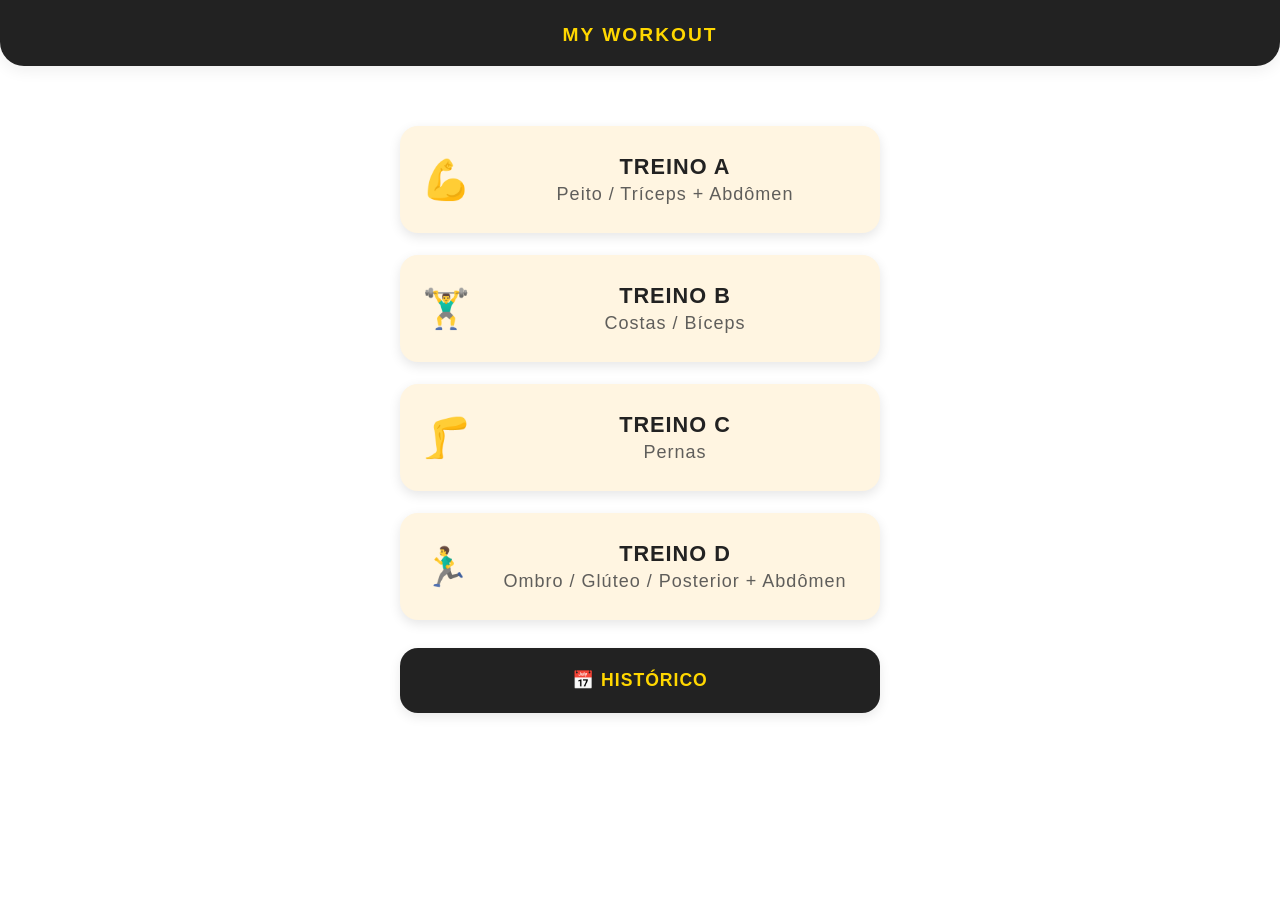
<file: treino_interativo.html>
<!DOCTYPE html>
<html lang="pt-br">
<head>
  <meta charset="UTF-8">
  <meta name="viewport" content="width=device-width, initial-scale=1.0">
  <title>My Workout - Seu Personal Virtual</title>
  <style>
    :root {
      --primary-color: #FFD700;
      --secondary-color: #222;
      --background-color: #fff;
      --button-color: #FFD700;
      --button-text: #222;
      --card-bg: #FFF5E1;
      --history-bg: #FFE4B5;
    }
    body {
      font-family: 'Segoe UI', Arial, sans-serif;
      margin: 0;
      padding: 0;
      background: var(--background-color);
    }
    .container {
      max-width: 480px;
      margin: 0 auto;
      padding: 20px;
    }
    .header {
      text-align: center;
      padding: 24px 0 20px 0;
      background: var(--secondary-color);
      color: var(--primary-color);
      letter-spacing: 2px;
      font-size: 1.2em;
      font-weight: bold;
      border-bottom-left-radius: 24px;
      border-bottom-right-radius: 24px;
      box-shadow: 0 4px 16px rgba(34,34,34,0.07);
    }
    .treino-cards {
      display: flex;
      flex-direction: column;
      gap: 22px;
      margin: 40px 0 0 0;
    }
    .treino-card {
      border-radius: 18px;
      box-shadow: 0 4px 12px rgba(0,0,0,0.10);
      padding: 28px 22px;
      display: flex;
      align-items: center;
      cursor: pointer;
      transition: transform 0.13s, box-shadow 0.13s;
      border: none;
      outline: none;
      font-size: 1.15em;
      font-weight: 600;
      letter-spacing: 1px;
      color: var(--secondary-color);
      background: var(--card-bg);
      position: relative;
      overflow: hidden;
    }
    .treino-card:hover, .treino-card:active {
      transform: scale(0.98);
      box-shadow: 0 2px 6px rgba(0,0,0,0.13);
      filter: brightness(1.03);
    }
    .treino-icon {
      font-size: 2.1em;
      margin-right: 22px;
      width: 48px;
      text-align: center;
      opacity: 0.93;
    }
    .treino-info {
      flex: 1;
    }
    .treino-title {
      font-size: 1.18em;
      font-weight: bold;
      margin-bottom: 4px;
      color: var(--secondary-color);
    }
    .treino-desc {
      font-size: 0.98em;
      color: #444;
      opacity: 0.85;
      font-weight: 400;
    }
    .exercise-card {
      background: var(--card-bg);
      border-radius: 12px;
      padding: 15px;
      margin: 15px 0;
      box-shadow: 0 2px 4px rgba(0,0,0,0.06);
    }
    .exercise-header {
      display: flex;
      justify-content: space-between;
      align-items: center;
      margin-bottom: 15px;
    }
    .exercise-title {
      font-size: 1.2em;
      font-weight: 600;
      color: var(--secondary-color);
    }
    .exercise-controls {
      display: flex;
      gap: 15px;
      align-items: center;
    }
    .control-group {
      display: flex;
      align-items: center;
      gap: 10px;
    }
    .control-btn {
      width: 35px;
      height: 35px;
      border-radius: 8px;
      border: none;
      background: var(--button-color);
      color: var(--button-text);
      font-size: 1.2em;
      cursor: pointer;
      font-weight: bold;
      transition: background 0.15s;
    }
    .control-btn:hover, .control-btn:active {
      background: #ffe066;
    }
    .control-value {
      min-width: 40px;
      text-align: center;
      font-weight: 500;
      color: var(--secondary-color);
    }
    .timer-container {
      text-align: center;
      margin: 30px 0;
    }
    #timer {
      font-size: 2.5em;
      font-weight: bold;
      color: var(--primary-color);
      margin: 20px 0;
      letter-spacing: 2px;
      text-shadow: 1px 1px 0 #fffbe0;
    }
    .timer-btn {
      padding: 12px 25px;
      margin: 0 5px;
      border-radius: 8px;
      border: none;
      background: var(--button-color);
      color: var(--button-text);
      font-weight: bold;
      cursor: pointer;
      transition: background 0.15s;
    }
    .timer-btn:hover, .timer-btn:active {
      background: #ffe066;
    }
    .btn-row {
      display: flex;
      justify-content: center;
      gap: 16px;
      margin-top: 20px;
    }
    .btn-row .btn-ghost, .btn-row .btn-primary {
      flex: 1 1 0;
      min-width: 140px;
      max-width: 200px;
      padding: 18px 0;
      font-size: 1em;
      font-weight: bold;
      border-radius: 18px;
      border: none;
      letter-spacing: 1px;
      box-shadow: 0 2px 6px rgba(0,0,0,0.09);
      transition: filter 0.13s, box-shadow 0.13s;
      margin: 0;
    }
    .btn-row .btn-ghost {
      background: #eee;
      color: #444;
    }
    .btn-row .btn-ghost:active {
      filter: brightness(0.96);
    }
    .btn-row .btn-primary {
      background: var(--button-color);
      color: var(--button-text);
    }
    .btn-row .btn-primary:active {
      filter: brightness(0.97);
    }
    .btn-history {
      background: var(--secondary-color);
      color: var(--primary-color);
      border: none;
      border-radius: 18px;
      font-size: 1.1em;
      font-weight: bold;
      padding: 22px 0;
      width: 100%;
      margin: 28px 0 0 0;
      letter-spacing: 1px;
      box-shadow: 0 4px 12px rgba(0,0,0,0.09);
      cursor: pointer;
      transition: filter 0.13s, box-shadow 0.13s;
    }
    .btn-history:active {
      filter: brightness(0.96);
    }
    #historyScreen { display: none; }
    .history-panel {
      background: var(--history-bg);
      border-radius: 12px;
      padding: 20px;
      margin-top: 30px;
      box-shadow: 0 2px 8px rgba(0,0,0,0.07);
    }
    .history-title {
      color: var(--secondary-color);
      margin-bottom: 15px;
      text-align: center;
      letter-spacing: 1px;
      font-size: 1.15em;
      font-weight: bold;
    }
    .history-list {
      max-height: 320px;
      overflow-y: auto;
    }
    .history-item {
      padding: 10px 0;
      border-bottom: 1px solid #FFD700;
      font-size: 0.98em;
      color: #333;
      display: flex;
      align-items: center;
      gap: 10px;
    }
    .history-item:last-child {
      border-bottom: none;
    }
    .history-date {
      font-weight: bold;
      color: #FFD700;
      min-width: 90px;
    }
    .history-workout {
      flex: 1;
    }
    .btn-row-history {
      display: flex;
      justify-content: center;
      margin: 30px 0 0 0;
    }
    .btn-row-history .btn-ghost {
      min-width: 160px;
      font-size: 1em;
      padding: 18px 0;
      border-radius: 18px;
      background: #eee;
      color: #444;
      box-shadow: 0 2px 6px rgba(0,0,0,0.09);
      border: none;
      font-weight: bold;
      letter-spacing: 1px;
      transition: filter 0.13s, box-shadow 0.13s;
    }
    .btn-row-history .btn-ghost:active {
      filter: brightness(0.96);
    }
    input[type="checkbox"] {
      accent-color: #FFD700;
      width: 22px;
      height: 22px;
      cursor: pointer;
    }
    @media (max-width: 600px) {
      .container { padding: 8px; }
      .treino-card { font-size: 1em; padding: 20px 10px; }
      .treino-icon { font-size: 2em; margin-right: 10px; width: 32px; }
      .btn-row .btn-ghost, .btn-row .btn-primary { min-width: 110px; font-size: 0.98em; }
      .btn-row-history .btn-ghost { min-width: 110px; font-size: 0.98em; }
    }
  </style>
</head>
<body>
  <div class="header">
    MY WORKOUT
  </div>
  <div class="container">
    <!-- Tela de seleção de treinos -->
    <div id="mainScreen">
      <div class="treino-cards">
        <button class="treino-card" data-treino="A" onclick="loadWorkout('A')">
          <span class="treino-icon">💪</span>
          <div class="treino-info">
            <div class="treino-title">TREINO A</div>
            <div class="treino-desc">Peito / Tríceps + Abdômen</div>
          </div>
        </button>
        <button class="treino-card" data-treino="B" onclick="loadWorkout('B')">
          <span class="treino-icon">🏋️‍♂️</span>
          <div class="treino-info">
            <div class="treino-title">TREINO B</div>
            <div class="treino-desc">Costas / Bíceps</div>
          </div>
        </button>
        <button class="treino-card" data-treino="C" onclick="loadWorkout('C')">
          <span class="treino-icon">🦵</span>
          <div class="treino-info">
            <div class="treino-title">TREINO C</div>
            <div class="treino-desc">Pernas</div>
          </div>
        </button>
        <button class="treino-card" data-treino="D" onclick="loadWorkout('D')">
          <span class="treino-icon">🏃‍♂️</span>
          <div class="treino-info">
            <div class="treino-title">TREINO D</div>
            <div class="treino-desc">Ombro / Glúteo / Posterior + Abdômen</div>
          </div>
        </button>
      </div>
      <button class="btn-history" onclick="showHistoryScreen()">📅 HISTÓRICO</button>
    </div>
    <!-- Tela de detalhes do treino -->
    <div id="workoutScreen" style="display:none;">
      <div id="workoutContent"></div>
      <div class="timer-container">
        <div id="timer">00:00:00</div>
        <button class="timer-btn" onclick="startTimer()">INICIAR</button>
        <button class="timer-btn" onclick="pauseTimer()">PAUSAR</button>
        <button class="timer-btn" onclick="resetTimer()">ZERAR</button>
      </div>
      <div class="btn-row">
        <button class="btn-ghost" onclick="showMainScreen()">← VOLTAR</button>
        <button class="btn-primary" onclick="saveProgress()">SALVAR TREINO</button>
      </div>
    </div>
    <!-- Tela de histórico -->
    <div id="historyScreen" style="display:none;">
      <div class="history-panel">
        <h3 class="history-title">HISTÓRICO (Últimos 7 dias)</h3>
        <div class="history-list" id="historyList"></div>
      </div>
      <div class="btn-row-history">
        <button class="btn-ghost" onclick="showMainScreen()">← VOLTAR</button>
      </div>
    </div>
  </div>
  <script>
    // Dados dos treinos
    const workouts = {
      A: {
        name: "Peito/Tríceps + Abdômen",
        exercises: [
          { name: "Supino Reto", sets: 4, reps: 12, weight: 20 },
          { name: "Supino Inclinado Halteres", sets: 3, reps: 15, weight: 16 },
          { name: "Crucifixo Máquina", sets: 3, reps: 15, weight: 30 },
          { name: "Tríceps Testa", sets: 3, reps: 12, weight: 22 }
        ]
      },
      B: {
        name: "Costas/Bíceps",
        exercises: [
          { name: "Puxada Aberta", sets: 4, reps: 12, weight: 45 },
          { name: "Remada Curvada", sets: 3, reps: 15, weight: 30 },
          { name: "Rosca Direta", sets: 3, reps: 12, weight: 10 }
        ]
      },
      C: {
        name: "Pernas",
        exercises: [
          { name: "Agachamento", sets: 4, reps: 10, weight: 15 },
          { name: "Leg Press 45°", sets: 3, reps: 10, weight: 50 },
          { name: "Cadeira Extensora", sets: 3, reps: 12, weight: 40 },
          { name: "Cadeira Flexora", sets: 3, reps: 12, weight: 30 },
          { name: "Panturrilha Sentada", sets: 3, reps: 15, weight: 90 }
        ]
      },
      D: {
        name: "Ombro/Glúteo/Posterior + Abdômen",
        exercises: [
          { name: "Desenvolvimento Halter", sets: 4, reps: 10, weight: 14 },
          { name: "Elevação Lateral", sets: 3, reps: 12, weight: 9 },
          { name: "Crucifixo Invertido Halteres", sets: 3, reps: 12, weight: 0 },
          { name: "Glúteo Máquina", sets: 3, reps: 12, weight: 20 },
          { name: "Face Pull", sets: 2, reps: 12, weight: 10 }
        ]
      }
    };

    let currentWorkout = null;
    let timerInterval = null;
    let timerSeconds = 0;

    function loadWorkout(type) {
      currentWorkout = type;
      document.getElementById('mainScreen').style.display = 'none';
      document.getElementById('workoutScreen').style.display = 'block';
      document.getElementById('historyScreen').style.display = 'none';
      renderWorkout();
      loadSavedData();
    }

    function renderWorkout() {
      const workout = workouts[currentWorkout];
      let html = `<h2 style="text-align:center; color: var(--secondary-color); margin-bottom: 12px;">${workout.name}</h2>`;
      workout.exercises.forEach((ex, index) => {
        html += `
          <div class="exercise-card">
            <div class="exercise-header">
              <div class="exercise-title">${ex.name}</div>
              <input type="checkbox" id="done-${index}" style="transform:scale(1.3);" onchange="toggleDone(${index})">
            </div>
            <div class="exercise-controls">
              <div class="control-group">
                <button class="control-btn" onclick="adjustValue(${index}, 'sets', -1)">-</button>
                <span class="control-value" id="sets-${index}">${ex.sets}</span>
                <button class="control-btn" onclick="adjustValue(${index}, 'sets', 1)">+</button>
                <span style="margin:0 10px;">x</span>
                <button class="control-btn" onclick="adjustValue(${index}, 'reps', -1)">-</button>
                <span class="control-value" id="reps-${index}">${ex.reps}</span>
                <button class="control-btn" onclick="adjustValue(${index}, 'reps', 1)">+</button>
              </div>
              <div class="control-group">
                <button class="control-btn" onclick="adjustValue(${index}, 'weight', -1)">-</button>
                <span class="control-value" id="weight-${index}">${ex.weight}</span>
                <button class="control-btn" onclick="adjustValue(${index}, 'weight', 1)">+</button>
                <span>kg</span>
              </div>
            </div>
          </div>
        `;
      });
      document.getElementById('workoutContent').innerHTML = html;
      loadExerciseProgress();
    }

    function adjustValue(index, type, delta) {
      const element = document.getElementById(`${type}-${index}`);
      let value = parseInt(element.textContent) + delta;
      value = value < 0 ? 0 : value;
      element.textContent = value;
      saveExerciseProgress();
    }

    function toggleDone(index) {
      saveExerciseProgress();
    }

    function saveExerciseProgress() {
      const workout = workouts[currentWorkout];
      const progress = workout.exercises.map((ex, i) => ({
        sets: parseInt(document.getElementById(`sets-${i}`).textContent),
        reps: parseInt(document.getElementById(`reps-${i}`).textContent),
        weight: parseInt(document.getElementById(`weight-${i}`).textContent),
        done: document.getElementById(`done-${i}`).checked
      }));
      localStorage.setItem(`progress_${currentWorkout}`, JSON.stringify(progress));
    }

    function loadExerciseProgress() {
      const workout = workouts[currentWorkout];
      const progress = JSON.parse(localStorage.getItem(`progress_${currentWorkout}`));
      if (progress) {
        progress.forEach((ex, i) => {
          document.getElementById(`sets-${i}`).textContent = ex.sets;
          document.getElementById(`reps-${i}`).textContent = ex.reps;
          document.getElementById(`weight-${i}`).textContent = ex.weight;
          document.getElementById(`done-${i}`).checked = !!ex.done;
        });
      }
    }

    // Cronômetro
    function updateTimerDisplay() {
      const hours = Math.floor(timerSeconds / 3600).toString().padStart(2, '0');
      const minutes = Math.floor((timerSeconds % 3600) / 60).toString().padStart(2, '0');
      const seconds = (timerSeconds % 60).toString().padStart(2, '0');
      document.getElementById('timer').textContent = `${hours}:${minutes}:${seconds}`;
    }
    function startTimer() {
      if(!timerInterval) {
        timerInterval = setInterval(() => {
          timerSeconds++;
          updateTimerDisplay();
          saveToLocalStorage();
        }, 1000);
      }
    }
    function pauseTimer() {
      clearInterval(timerInterval);
      timerInterval = null;
      saveToLocalStorage();
    }
    function resetTimer() {
      timerSeconds = 0;
      updateTimerDisplay();
      saveToLocalStorage();
    }
    function saveToLocalStorage() {
      localStorage.setItem('timerSeconds', timerSeconds);
    }
    function loadSavedData() {
      timerSeconds = parseInt(localStorage.getItem('timerSeconds')) || 0;
      updateTimerDisplay();
    }

    // Histórico
    function renderHistory() {
      const history = JSON.parse(localStorage.getItem('workoutHistory')) || [];
      const historyList = document.getElementById('historyList');
      if (!history.length) {
        historyList.innerHTML = `<div style="text-align:center; color:#888; margin-top:30px;">Nenhum treino salvo ainda.</div>`;
        return;
      }
      historyList.innerHTML = history
        .slice(0, 7)
        .map(entry => `<div class="history-item"><span class="history-date">${new Date(entry.date).toLocaleDateString()}</span><span class="history-workout">${entry.workout}</span></div>`)
        .join('');
    }
    function saveProgress() {
      const history = JSON.parse(localStorage.getItem('workoutHistory')) || [];
      history.unshift({
        date: new Date().getTime(),
        workout: workouts[currentWorkout].name
      });
      localStorage.setItem('workoutHistory', JSON.stringify(history.slice(0, 7)));
      alert('Progresso salvo com sucesso!');
    }
    function showMainScreen() {
      document.getElementById('mainScreen').style.display = 'block';
      document.getElementById('workoutScreen').style.display = 'none';
      document.getElementById('historyScreen').style.display = 'none';
      pauseTimer();
    }
    function showHistoryScreen() {
      document.getElementById('mainScreen').style.display = 'none';
      document.getElementById('workoutScreen').style.display = 'none';
      document.getElementById('historyScreen').style.display = 'block';
      renderHistory();
    }
  </script>
</body>
</html>
</file>
